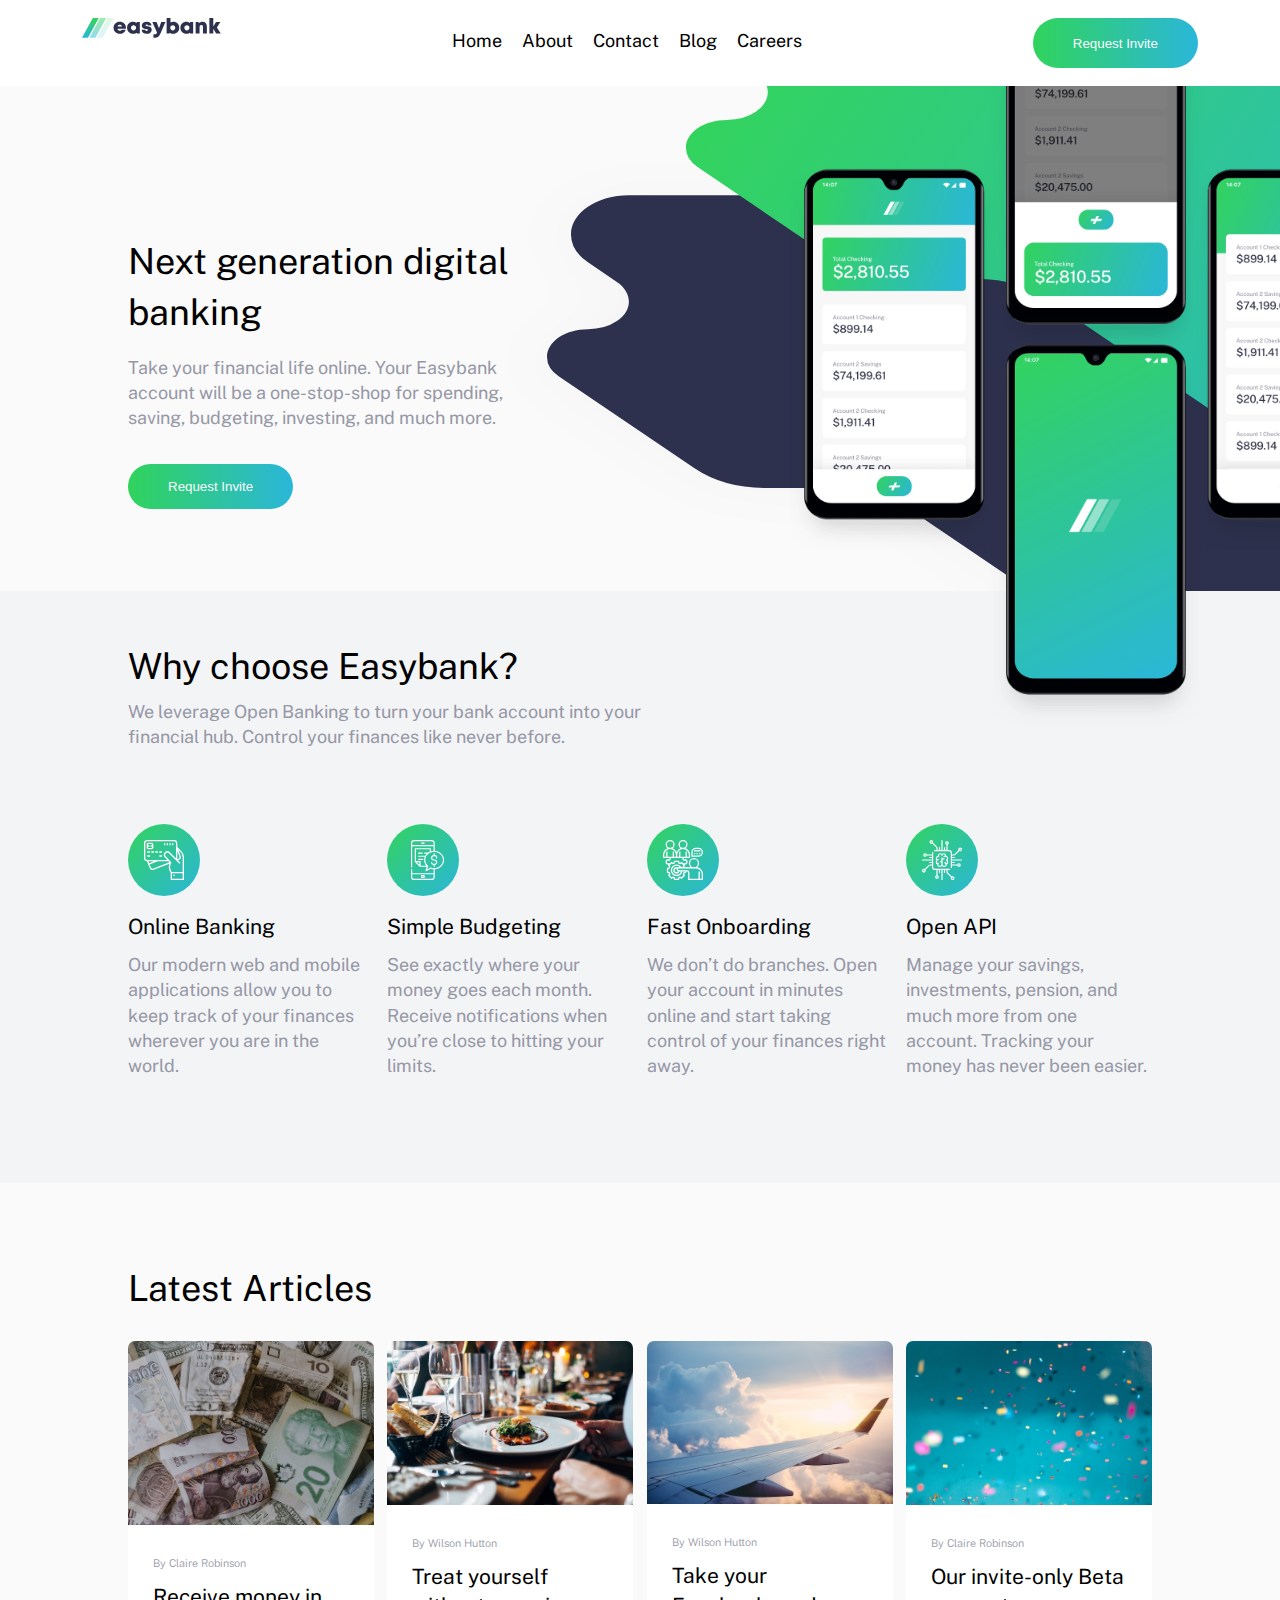
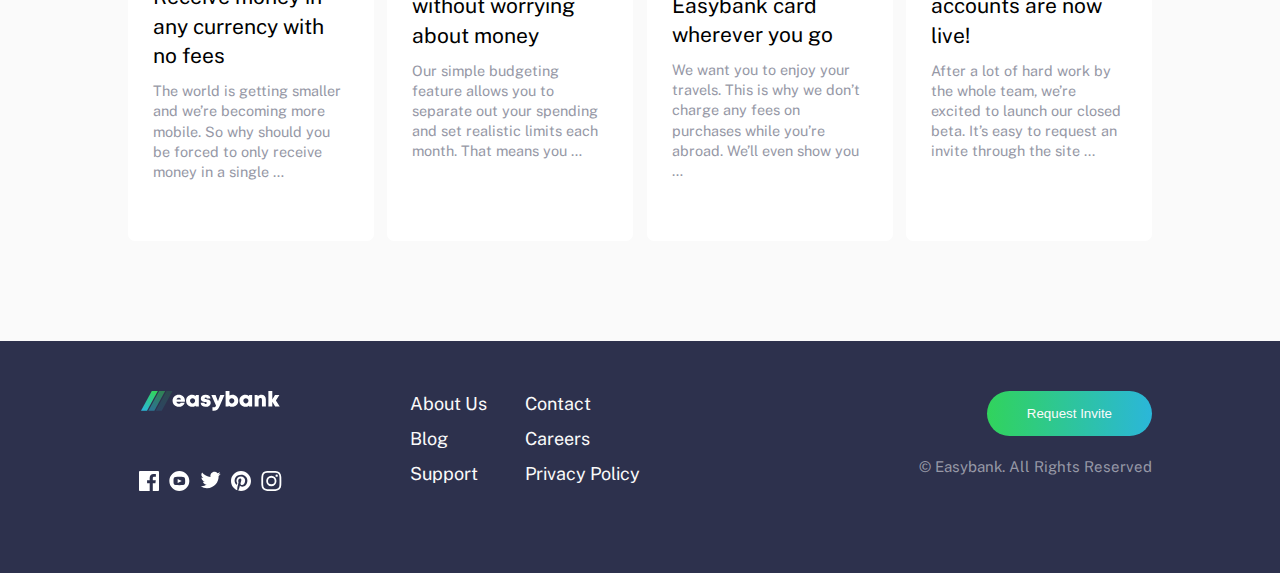
<file: index.html>
<!DOCTYPE html>
<html lang="en">

<head>
  <meta charset="UTF-8">
  <meta name="viewport" content="width=device-width, initial-scale=1.0">
  <title>Easy Bank</title>
  <link rel="stylesheet" href="./styles/style.css">
</head>

<body>
  <header>
    <nav>
      <div class="nav-wrapper">
        <div>
          <img src="./assets/logo.svg" alt="logo">
        </div>
        <div id="nav-links-wrapper" class="ds-only nav-links-wrapper">
          <ul class="nav-links">
            <li><a href="#">Home</a></li>
            <li><a href="#">About</a></li>
            <li><a href="#">Contact</a></li>
            <li><a href="#">Blog</a></li>
            <li><a href="#">Careers</a></li>
          </ul>
        </div>
        <button class="ds-only btn">Request Invite</button>
        <div class="mb-only burger-wrapper">
          <img id="open" src="./assets/icon-hamburger.svg" alt="hamburger" class="burger open ">
          <img id="close" src="./assets/icon-close.svg" alt="burger close" class="burger d-none close">
        </div>
      </div>
    </nav>
    <div class="hero">
      <div class="title">
        <h1>Next generation digital banking</h1>
        <p>Take your financial life online. Your Easybank account will be a one-stop-shop
          for spending, saving, budgeting, investing, and much more.</p>
        <button class="btn">Request Invite</button>
      </div>
      <div class="">
        <img src="./assets/image-mockups.png" alt="mockups">
      </div>
    </div>
  </header>

  <main>
    <section>

      <section id="why" class="why f-col">
        <div class="why-inner">
          <header>
            <h2> Why choose Easybank?</h2>
            <p>We leverage Open Banking to turn your bank account into your financial hub. Control
              your finances like never before.</p>
          </header>
          <div class="why-cards">
            <div class="why-card">
              <div>
                <img src="./assets/icon-online.svg" alt="online">
              </div>
              <h3>Online Banking</h3>
              <p>Our modern web and mobile applications allow you to keep track of your finances
                wherever you are in the world.</p>
            </div>
            <div class="why-card">
              <div>
                <img src="./assets/icon-budgeting.svg" alt="budgeting">
              </div>
              <h3>Simple Budgeting</h3>
              <p>See exactly where your money goes each month. Receive notifications when you’re
                close to hitting your limits.</p>
            </div>
            <div class="why-card">
              <div>
                <img src="./assets/icon-onboarding.svg" alt="onboarding">
              </div>
              <h3>Fast Onboarding</h3>
              <p>We don’t do branches. Open your account in minutes online and start taking control of your finances
                right
                away.</p>
            </div>
            <div class="why-card">
              <div>
                <img src="./assets/icon-api.svg" alt="api">
              </div>
              <h3> Open API</h3>
              <p>Manage your savings, investments, pension, and much more from one account. Tracking your money has
                never
                been easier.</p>
            </div>
          </div>
        </div>
      </section>

      <section id="latest" class="latest">
        <div class="latest-inner">
          <h2>Latest Articles</h2>
          <div class="latest-cards w-100">
            <div class="latest-card">
              <img src="./assets/image-currency.jpg" alt="currency">
              <div>
                <p class="small">By Claire Robinson</p>
                <h3>Receive money in any currency with no fees</h3>
                <p>The world is getting smaller and we’re becoming more mobile. So why should you be
                  forced to only receive money in a single …</p>
              </div>
            </div>
            <div class="latest-card">
              <img src="./assets/image-restaurant.jpg" alt="restaurant">
              <div>
                <p class="small">By Wilson Hutton</p>
                <h3> Treat yourself without worrying about money</h3>
                <p>Our simple budgeting feature allows you to separate out your spending and set realistic limits each
                  month. That means you …</p>
              </div>
            </div>
            <div class="latest-card">
              <img src="./assets/image-plane.jpg" alt="plane">
              <div>
                <p class="small"> By Wilson Hutton</p>
                <h3>Take your Easybank card wherever you go</h3>
                <p>We want you to enjoy your travels. This is why we don’t charge any fees on purchases
                  while you’re abroad. We’ll even show you …</p>
              </div>
            </div>

            <div class="latest-card">
              <img src="./assets/image-confetti.jpg" alt="confetti">
              <div>
                <p class="small"> By Claire Robinson</p>
                <h3> Our invite-only Beta accounts are now live!</h3>
                <p>After a lot of hard work by the whole team, we’re excited to launch our closed beta. It’s easy to
                  request
                  an invite through the site ...</p>
              </div>
            </div>
          </div>
        </div>
      </section>

    </section>
  </main>

  <footer class="">
    <div class="footer-wrapper">
      <div class="f-col icon-wrapper ali-center">
        <svg xmlns="http://www.w3.org/2000/svg" width="139" height="20">
          <defs>
            <linearGradient id="a" x1="72.195%" x2="17.503%" y1="0%" y2="100%">
              <stop offset="0%" stop-color="#33D35E" />
              <stop offset="100%" stop-color="#2AB6D9" />
            </linearGradient>
          </defs>
          <g fill="none" fill-rule="evenodd">
            <path fill="#2D314D" fill-rule="nonzero"
              d="M37.754 15.847c2.852 0 5.152-1.622 5.952-4.216h-3.897c-.376.665-1.14 1.066-2.055 1.066-1.237 0-2.065-.674-2.32-1.978h8.44c.051-.352.081-.694.081-1.037 0-3.335-2.537-5.95-6.201-5.95-3.568 0-6.175 2.564-6.175 6.049 0 3.473 2.628 6.066 6.175 6.066zm2.344-7.297h-4.596c.317-1.129 1.11-1.749 2.252-1.749 1.181 0 2 .613 2.344 1.75zm10.946 7.296c1.32 0 2.5-.434 3.43-1.188l.336.804h3.027V4.093h-2.919l-.4.88c-.94-.775-2.135-1.222-3.474-1.222-3.476 0-5.961 2.505-5.961 6.026 0 3.533 2.485 6.07 5.961 6.07zm.524-3.467c-1.467 0-2.545-1.108-2.545-2.593 0-1.475 1.069-2.583 2.545-2.583 1.466 0 2.544 1.108 2.544 2.583 0 1.485-1.078 2.593-2.544 2.593zm13.123 3.467c3.02 0 5.025-1.554 5.025-3.93 0-2.883-2.387-3.256-4.183-3.575-1.08-.193-1.95-.344-1.95-.99 0-.527.422-.838 1.05-.838.71 0 1.197.337 1.197 1.063h3.667c-.044-2.303-1.92-3.843-4.816-3.843-2.912 0-4.854 1.47-4.854 3.75 0 2.757 2.337 3.289 4.1 3.574 1.092.181 1.952.368 1.952 1.024 0 .587-.543.88-1.116.88-.742 0-1.32-.383-1.32-1.214h-3.77c.036 2.463 1.919 4.1 5.018 4.1zm8.1 3.858c2.936 0 4.344-1.257 5.877-4.736l4.764-10.863h-4.206l-2.249 6.263-2.412-6.263H70.31l4.698 10.43c-.53 1.414-.983 1.804-2.48 1.804H71.45v3.365h1.341zm18.504-3.858c3.5 0 5.973-2.515 5.973-6.048S94.796 3.75 91.295 3.75a5.332 5.332 0 00-2.825.784V0H84.6v15.474h2.897l.37-.844c.923.771 2.102 1.216 3.428 1.216zm-.523-3.467c-1.467 0-2.545-1.108-2.545-2.58 0-1.486 1.078-2.594 2.545-2.594 1.466 0 2.544 1.108 2.544 2.593 0 1.473-1.087 2.58-2.544 2.58zm13.598 3.467c1.32 0 2.5-.434 3.43-1.188l.336.804h3.027V4.093h-2.918l-.401.88c-.939-.775-2.135-1.222-3.474-1.222-3.476 0-5.96 2.505-5.96 6.026 0 3.533 2.484 6.07 5.96 6.07zm.524-3.467c-1.467 0-2.545-1.108-2.545-2.593 0-1.475 1.07-2.583 2.545-2.583 1.467 0 2.545 1.108 2.545 2.583 0 1.485-1.078 2.593-2.545 2.593zm12.653 3.095V9.403c0-1.447.702-2.3 1.923-2.3.986 0 1.483.657 1.483 1.98v6.39h3.915V8.543c0-2.897-1.733-4.773-4.373-4.773-1.47 0-2.733.565-3.58 1.508l-.537-1.172h-2.747v11.369h3.916zm13.748 0v-4.808l2.848 4.808h4.616l-3.902-5.95 3.543-5.419h-4.397l-2.708 4.454V0h-3.916v15.474h3.916z" />
            <g fill="url(#a)">
              <path d="M10.802 0L0 19.704h5.986L16.789 0z" />
              <path opacity=".5" d="M18.171 0L7.368 19.704h5.986L24.157 0z" />
              <path opacity=".15" d="M25.539 0L14.737 19.704h5.986L31.525 0z" />
            </g>
          </g>
        </svg>
        <div class="footer-icons f-row">
          <svg xmlns="http://www.w3.org/2000/svg" width="20" height="20">
            <path fill="#FFF"
              d="M18.896 0H1.104C.494 0 0 .494 0 1.104v17.793C0 19.506.494 20 1.104 20h9.58v-7.745H8.076V9.237h2.606V7.01c0-2.583 1.578-3.99 3.883-3.99 1.104 0 2.052.082 2.329.119v2.7h-1.598c-1.254 0-1.496.597-1.496 1.47v1.928h2.989l-.39 3.018h-2.6V20h5.098c.608 0 1.102-.494 1.102-1.104V1.104C20 .494 19.506 0 18.896 0z" />
          </svg>
          <svg xmlns="http://www.w3.org/2000/svg" width="21" height="20">
            <path fill="#FFF"
              d="M10.333 0c-5.522 0-10 4.478-10 10 0 5.523 4.478 10 10 10 5.523 0 10-4.477 10-10 0-5.522-4.477-10-10-10zm3.701 14.077c-1.752.12-5.653.12-7.402 0C4.735 13.947 4.514 13.018 4.5 10c.014-3.024.237-3.947 2.132-4.077 1.749-.12 5.651-.12 7.402 0 1.898.13 2.118 1.059 2.133 4.077-.015 3.024-.238 3.947-2.133 4.077zM8.667 8.048l4.097 1.949-4.097 1.955V8.048z" />
          </svg>
          <svg xmlns="http://www.w3.org/2000/svg" width="21" height="18">
            <path fill="#FFF"
              d="M20.667 2.797a8.192 8.192 0 01-2.357.646 4.11 4.11 0 001.804-2.27 8.22 8.22 0 01-2.606.996A4.096 4.096 0 0014.513.873c-2.649 0-4.595 2.472-3.997 5.038a11.648 11.648 0 01-8.457-4.287 4.109 4.109 0 001.27 5.478A4.086 4.086 0 011.47 6.59c-.045 1.901 1.317 3.68 3.29 4.075a4.113 4.113 0 01-1.853.07 4.106 4.106 0 003.834 2.85 8.25 8.25 0 01-6.075 1.7 11.616 11.616 0 006.29 1.843c7.618 0 11.922-6.434 11.662-12.205a8.354 8.354 0 002.048-2.124z" />
          </svg>
          <svg xmlns="http://www.w3.org/2000/svg" width="20" height="20">
            <path fill="#FFF"
              d="M10 0C4.478 0 0 4.477 0 10c0 4.237 2.636 7.855 6.356 9.312-.088-.791-.167-2.005.035-2.868.182-.78 1.172-4.97 1.172-4.97s-.299-.6-.299-1.486c0-1.39.806-2.428 1.81-2.428.852 0 1.264.64 1.264 1.408 0 .858-.545 2.14-.828 3.33-.236.995.5 1.807 1.48 1.807 1.778 0 3.144-1.874 3.144-4.58 0-2.393-1.72-4.068-4.177-4.068-2.845 0-4.515 2.135-4.515 4.34 0 .859.331 1.781.745 2.281a.3.3 0 01.069.288l-.278 1.133c-.044.183-.145.223-.335.134-1.249-.581-2.03-2.407-2.03-3.874 0-3.154 2.292-6.052 6.608-6.052 3.469 0 6.165 2.473 6.165 5.776 0 3.447-2.173 6.22-5.19 6.22-1.013 0-1.965-.525-2.291-1.148l-.623 2.378c-.226.869-.835 1.958-1.244 2.621.937.29 1.931.446 2.962.446 5.522 0 10-4.477 10-10S15.522 0 10 0z" />
          </svg>
          <svg xmlns="http://www.w3.org/2000/svg" width="21" height="20">
            <path fill="#FFF"
              d="M10.333 1.802c2.67 0 2.987.01 4.042.059 2.71.123 3.976 1.409 4.1 4.099.048 1.054.057 1.37.057 4.04 0 2.672-.01 2.988-.058 4.042-.124 2.687-1.386 3.975-4.099 4.099-1.055.048-1.37.058-4.042.058-2.67 0-2.986-.01-4.04-.058-2.717-.124-3.976-1.416-4.1-4.1-.048-1.054-.058-1.37-.058-4.041 0-2.67.01-2.986.058-4.04.124-2.69 1.387-3.977 4.1-4.1 1.054-.048 1.37-.058 4.04-.058zm0-1.802C7.618 0 7.278.012 6.211.06 2.579.227.56 2.242.394 5.877.345 6.944.334 7.284.334 10s.011 3.057.06 4.123c.166 3.632 2.181 5.65 5.816 5.817 1.068.048 1.408.06 4.123.06 2.716 0 3.057-.012 4.124-.06 3.628-.167 5.651-2.182 5.816-5.817.049-1.066.06-1.407.06-4.123s-.011-3.056-.06-4.122C20.11 2.249 18.093.228 14.458.06 13.39.01 13.049 0 10.333 0zm0 4.865a5.135 5.135 0 100 10.27 5.135 5.135 0 000-10.27zm0 8.468a3.333 3.333 0 110-6.666 3.333 3.333 0 010 6.666zm5.339-9.87a1.2 1.2 0 10-.001 2.4 1.2 1.2 0 000-2.4z" />
          </svg>
        </div>
      </div>
      <ul class="f-col footer-links">
        <li><a href="#">About Us</a></li>
        <li><a href="#">Contact</a></li>
        <li><a href="#">Blog</a></li>
        <li><a href="#">Careers</a></li>
        <li><a href="#">Support</a></li>
        <li><a href="#">Privacy Policy</a></li>
      </ul>
      <div class="copy-wrapper f-col">
        <button class="btn">Request Invite</button>
        <small>© Easybank. All Rights Reserved</small>
      </div>
    </div>
  </footer>
  <script src="./scripts/app.js"></script>
</body>

</html>
</file>
<file: styles/style.css>
@import url('https://fonts.googleapis.com/css2?family=Public+Sans:wght@300;400;700&display=swap');
* {
  box-sizing: border-box;
  margin: 0;
  padding: 0;
}

body {
  font-family: 'Public Sans', sans-serif;
  background-color: hsl(0, 0%, 98%);
  font-size: 18px;
  font-weight: 400;
  line-height: 1.4;
  width: 100%;
  box-sizing: border-box;
  overflow-x: hidden;
}

a {
  text-decoration: none;
  color: hsl(0, 0%, 98%);
}

/* ul {
  display: flex;
} */

li {
  list-style: none;
}

button {
  outline: none;
  cursor: pointer;
  border: unset;
  background-color: transparent;
}

.burger, .close, .open {
  cursor: pointer;
  transition: ease 5s;
}

.ds-only {
  display: none;
}

nav {
  position: relative;
  background-color:hsl(0, 0%, 100%);
}

.nav-wrapper {
  display: flex;
  flex-direction: row;
  justify-content: space-between;
  padding: 1em 1em;
  z-index: 99;
  position: relative;
}

.nav-links-wrapper {
  position: absolute;
  background-color: rgba(0, 0, 0, 0.378);
  width: 100%;
  height: 100vh;
  margin: 0;
  padding: 0;
  top: 100%;
  left: 0%;
   overflow: hidden;
}

.nav-links {
  display: flex;
  flex-direction: column;
  justify-content: center;
  align-items: stretch;
  background-color: hsl(0, 0%, 98%);
  margin: 25px;
  border-radius: 5px;
  padding: 20px;
}

.nav-links a {
  color: black;
  padding: 10px;
  display: block;
  margin: 0;
  text-align: center;
  transition: ease .3s;
}

.nav-links a:hover {
  background-color:  hsl(192, 70%, 51%);
  color: hsl(0, 0%, 98%);
}
.burger-wrapper{
  display: flex; 
  justify-content: center; 
  align-items: center;
}

.hero {
  display: flex;
  flex-direction: column-reverse;
  width: 100%;
  background-image: url('../assets/bg-intro-mobile.svg') ;  
  background-repeat: no-repeat; 
  background-size: 100% 66%;
  background-position: 0px -30%;
  overflow: hidden;
}

.hero .title {
  text-align: center;
  padding: 0 5%;
}

.btn {
  padding: 15px 40px;
  border-radius: 50px;
  background: linear-gradient(to right, hsl(136, 65%, 51%), hsl(192, 70%, 51%));
  color: hsl(0, 0%, 98%);
}

.btn:hover {
  filter: brightness(150%); 
}
.hero .title button {
  margin-top: 2.5em;
}

.hero img {
  width: 100%;
  position: relative;
  top: -133px;
  margin-bottom: -133px;
}

.hero, .why, .latest {
  padding-bottom: 80px;
}

.d-none {
  display: none;
}

h1 {
  font-weight: 400;
  font-size: 2em;
  margin-bottom: .5em;
}

h2 {
  font-size: 2em;
  font-weight: 400;
  width: 60%;
  margin: 0 auto .2em;
}

h3 {
  font-weight: 400;
  margin-bottom: .5em;
}

p {
  color: hsl(233, 8%, 62%);
}

.small {
  font-weight: 300;
  font-size: .6em;
  margin-bottom: 1em;
}

.why {
  background-color: hsl(220, 16%, 96%);
  padding-right: 4%;
  padding-left: 4%;
  text-align: center;
  padding-top: 50px;
}

.why header {
  margin-bottom: 50px;
}

.why-card {
  padding: 25px 0;
}

.why-card img {
  margin-bottom: 10px;
}

.latest h2 {
  padding-bottom: 20px;
}

.latest {
  padding-top: 80px;
}

.latest-cards {
  display: flex;
  flex-direction: column;
  align-items: center;
}

.latest-card {
  width: 90%;
  border-radius: 7px;
  background-color: hsl(0, 0%, 100%);
  margin-bottom: 20px;
}

.latest-card img {
  width: 100%;
  border-radius: 7px 7px 0 0;
}

.latest-card>div {
  padding: 25px 25px 40px;
}

.latest-card p:last-of-type {
  font-size: .8em;
}

.latest-card h3:hover {
  color: hsl(136, 65%, 51%)
}

footer {
  background-color: hsl(233, 26%, 24%);
  padding: 50px 5%;
}

footer ul, .icons-wrapper {
  align-items: center;
}

.footer-icons svg {
  margin: 5px;
}

.footer-icons svg:hover path {
  fill: hsl(136, 65%, 51%);
}

.icons-wrapper {
  display: block;
}

.copy-wrapper {
  flex-direction: column;
  align-items: center;
}

footer svg, footer button, .footer-links, .footer-icons {
  margin-bottom: 1.5em;
}

footer button {
  margin-top: 0;
}

footer li {
  margin-bottom: 10px;
  display: block;
}

footer li a:hover {
  color: hsl(136, 65%, 51%);
}

small {
  color: hsl(233, 8%, 62%);
}

footer svg>g>path {
  fill: white
}

.ali-center {
  align-items: center;
}

.f-col {
  display: flex;
  flex-direction: column;
}

.f-row {
  display: flex;
  flex-direction: row;
}

@media screen and (min-width: 768px) {
  .latest-inner, .why-inner, .footer-wrapper, .nav-wrapper {
    max-width: 90vw;
    margin: auto;
  }
  .latest-cards, .why-cards {
    display: flex;
    flex-direction: row;
    flex-wrap: wrap;
    justify-content: space-between;
  }
  .hero {
    display: flex;
    flex-direction: row;
    justify-content: space-between;
  }
  .latest {
    padding-left: 5%;
    padding-right: 5%;
  }
  .latest-card {
    width: 48%;
    min-height: 500px;
  }
  .why-card {
    width: 48%;
  }
  h2 {
    text-align: center;
    width: 100%;
  }
  .footer-wrapper {
    display: grid;
    grid-template-columns: 1fr 2fr 3fr;
    justify-content: space-between;
    grid-column-gap: 1em;
  }
  .footer-links {
    display: grid;
    grid-template-columns: 1fr 1fr;
    align-self: stretch;
    margin-left: auto;
  }
  .icon-wrapper {
    display: flex;
    flex-direction: column;
    justify-content: space-between;
    align-self: stretch;
  }
  .copy-wrapper {
    display: flex;
    flex-direction: column;
    align-items: flex-end;
  }
  .footer-icons img {
    margin-right: .7em;
  }
  .f-md-col {
    display: flex;
    flex-direction: column;
  }
  .f-md-row {
    display: flex;
    flex-direction: row;
  }
  header p {
    width: 55%;
  }
  nav a {
    padding: 0 1em;
    color: grey;
  }
  .hero {
    flex-direction: row;
    background: url('../assets/bg-intro-desktop.svg') no-repeat;
    background-size: 50% 100%;
    background-position: 60vw 0px;
    overflow: hidden;
  }
  .hero .title {
    text-align: left;
    padding: 0 5%;
    position: relative;
    top: 50px;
  }
  .hero .title p {
    width: 90%;
  }
  .hero img {
    position: relative;
    top: -100px;
    right: -5vw;
    z-index: 0;
  }
}

@media screen and (min-width: 1200px) {
  .latest-cards, .why-cards, .hero, footer {
    text-align: left;
  }
  .latest-inner, .why-inner, .footer-wrapper{
    max-width: 80vw;
    margin: auto;
  }
  .latest-card {
    width: 24%;
    min-height: 500px;
  }
  .why-card {
    width: 24%;
  }
  .why header, h2 {
    text-align: left;
  }
  .ds-only {
    display: block;
  }
  .mb-only {
    display: none;
  }
  .hero {
    flex-direction: row;
    justify-content: space-around;
    align-items: center;
    background: url('../assets/bg-intro-desktop.svg') no-repeat;
    background-size: 100% 100%;
    background-position: 37vw -100px;
    margin-bottom: -200px;
    overflow: hidden;
  }
  .hero .title {
    text-align: left;
    padding: 0 10vw;
    width: 60%;
    align-self: stretch;
    position: relative;
    top: 150px;
  }
  .hero .title p {
    width: 100%;
  }
  .hero img {
    position: relative;
    top: -112px;
    right: -20%;
    z-index: 0;
  }

  .nav-links-wrapper {
    position: unset;
    background-color:transparent;
    width: auto;
    height: auto;
    margin: 0;
    padding: 0;
    top: unset;
    left: unset;
    overflow: unset;
  }

  .nav-links {
    display: flex;
    flex-direction: row;
    justify-content: center;
    align-items: center;
    background-color: transparent;
    margin: unset;
    border-radius: unset;
    padding: unset;
  }
  
  .nav-links a {
    color: black;
    border-bottom: 5px solid transparent;
    padding: 10px;
    display: inline-block;
    margin: 0;
    text-align: center;
    transition: ease .3s;
  }
  
  .nav-links a:hover {
    background-color:  unset;
    color: unset;
    border-bottom: 5px solid hsl(136, 65%, 51%);

  }
}
</file>
